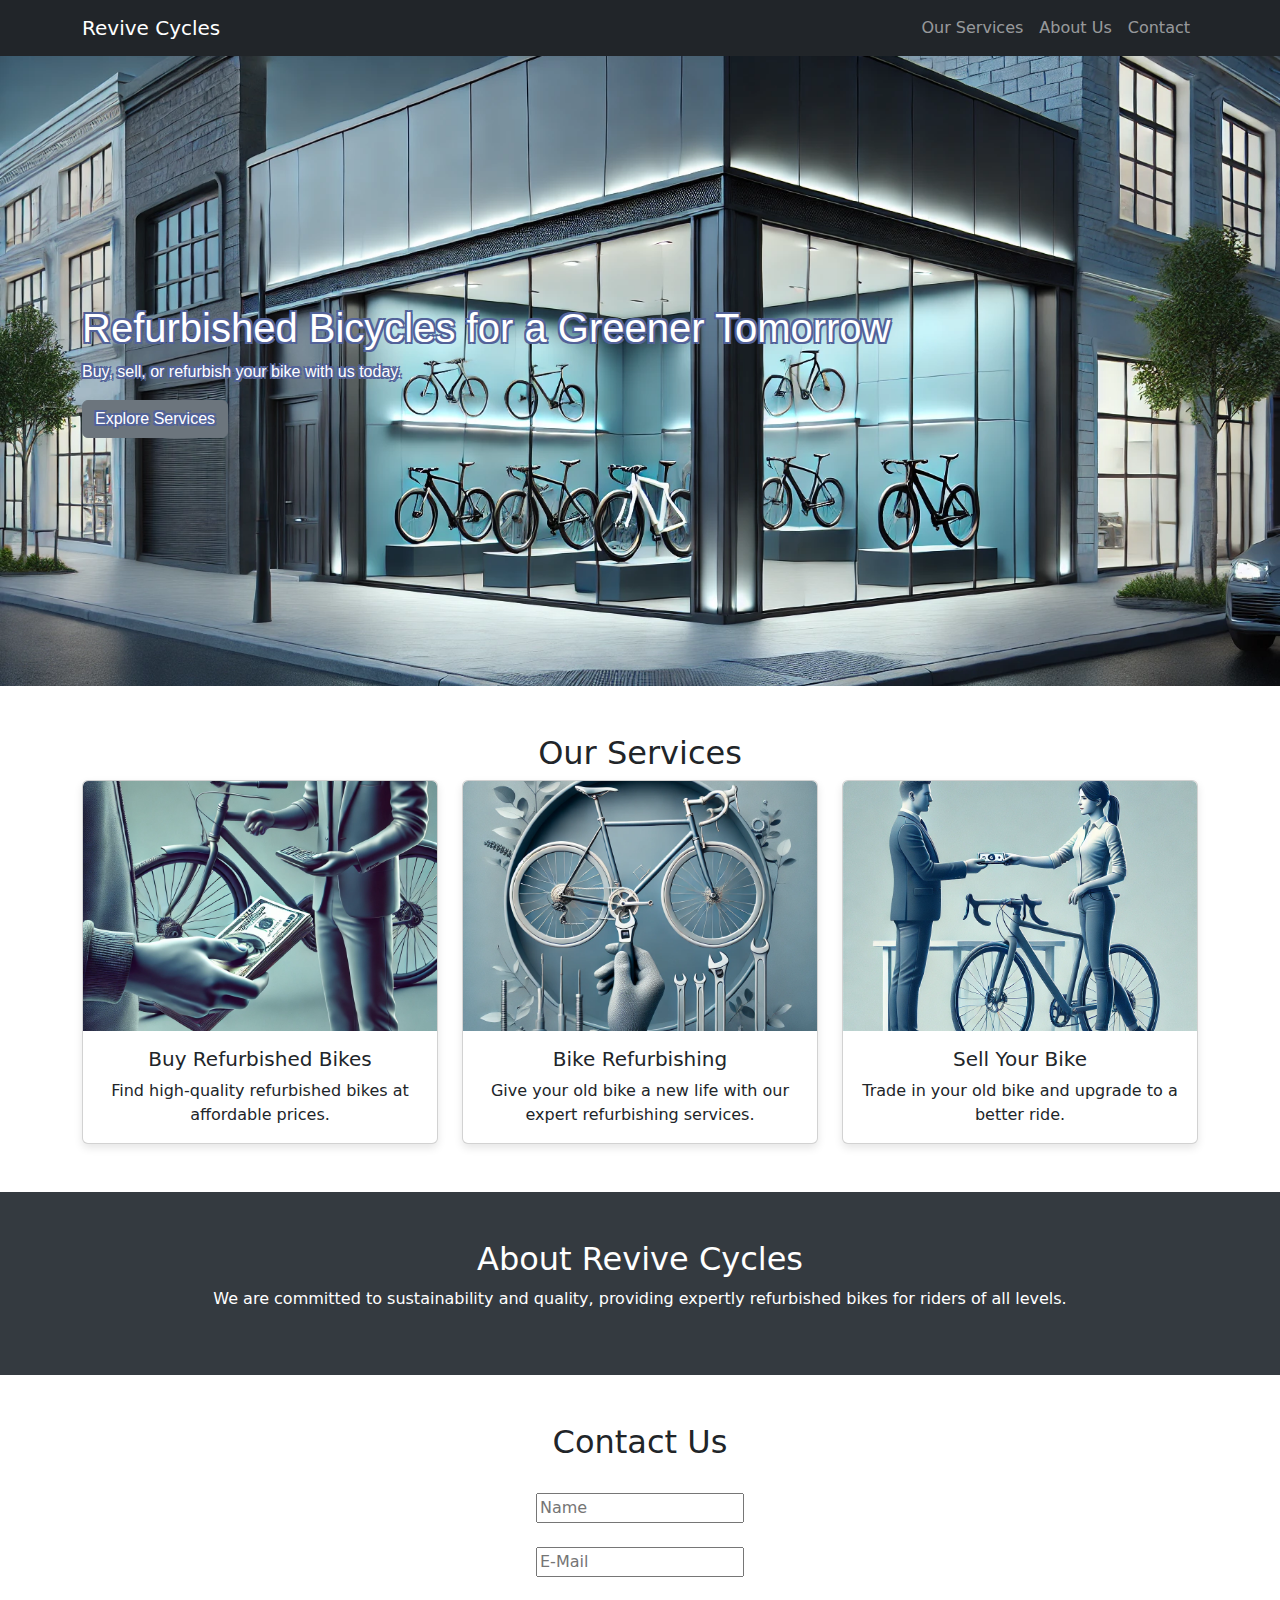
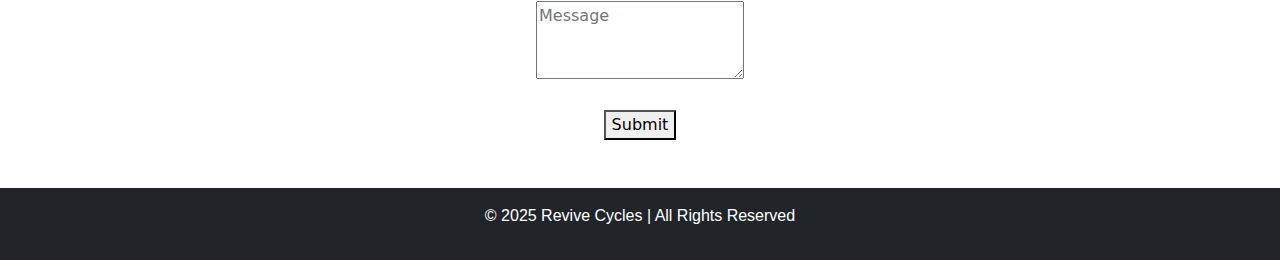
<file: index.html>
<!DOCTYPE html>
<html lang="en">

<head>
    <meta charset="UTF-8">
    <meta name="viewport" content="width=device-width, initial-scale=1.0">
    <title>Revive Cycles - Refurbished Bikes</title>
    <link rel="stylesheet" href="styles.css">
    <link rel="stylesheet" href="https://cdn.jsdelivr.net/npm/bootstrap@5.3.0/dist/css/bootstrap.min.css">
</head>

<body>

    <!-- Navigation Bar -->
    <nav class="navbar navbar-expand-lg navbar-dark bg-dark">
        <div class="container">
            <a class="navbar-brand" href="#">Revive Cycles</a>
            <button class="navbar-toggler" type="button" data-bs-toggle="collapse" data-bs-target="#navbarNav">
                <span class="navbar-toggler-icon"></span>
            </button>
            <div class="collapse navbar-collapse" id="navbarNav">
                <ul class="navbar-nav ms-auto">
                    <li class="nav-item"><a class="nav-link" href="#services">Our Services</a></li>
                    <li class="nav-item"><a class="nav-link" href="#about">About Us</a></li>
                    <li class="nav-item"><a class="nav-link" href="#contact">Contact</a></li>
                </ul>
            </div>
        </div>
    </nav>

    <!-- Hero Section -->

    <section class="hero d-flex flex-column justify-content-center align-items-center">
        <div class="container">
            <h1>Refurbished Bicycles for a Greener Tomorrow</h1>
            <p>Buy, sell, or refurbish your bike with us today.</p>
            <a href="#services" class="btn btn-secondary">Explore Services</a>
        </div>
    </section>

    <!-- Services Section -->
    <section id="services" class="container my-5">
        <h2 class="text-center">Our Services</h2>
        <div class="row text-center">
            <div class="col-md-4">
                <div class="card">
                    <img src="buy2.webp" alt="Buy Refurbished Bikes" class="card-img-top">
                    <div class="card-body">
                        <h5 class="card-title">Buy Refurbished Bikes</h5>
                        <p class="card-text">Find high-quality refurbished bikes at affordable prices.</p>
                    </div>
                </div>
            </div>
            <div class="col-md-4">
                <div class="card">
                    <img src="refurb.webp" alt="Bike Refurbishing" class="card-img-top">
                    <div class="card-body">
                        <h5 class="card-title">Bike Refurbishing</h5>
                        <p class="card-text">Give your old bike a new life with our expert refurbishing services.</p>
                    </div>
                </div>
            </div>
            <div class="col-md-4">
                <div class="card">
                    <img src="sell.webp" alt="Sell Your Bike" class="card-img-top">
                    <div class="card-body">
                        <h5 class="card-title">Sell Your Bike</h5>
                        <p class="card-text">Trade in your old bike and upgrade to a better ride.</p>
                    </div>
                </div>
            </div>
        </div>
    </section>

    <!-- About Section -->
    <section id="about" class="about text-center py-5">
        <div class="container">
            <h2>About Revive Cycles</h2>
            <p>We are committed to sustainability and quality, providing expertly refurbished bikes for riders of all levels.</p>
        </div>
    </section>

    <!-- Contact Section -->
    <section id="contact" class="container text-center my-5">
        <h2>Contact Us</h2><br>
        <!--<p>Email: info@revivecycles.com | Phone: (555) 123-4567</p>-->
    
    <form>
        
        <input type="text" id="name" name="name" placeholder="Name"><br><br>
        <input type="email" id="email" name="email" placeholder="E-Mail"><br><br>
        <textarea type="message" id="message" name="message" rows="3" cols="23" placeholder="Message"></textarea><br><br>
        <button type="submit">Submit</button>
    </form>
    </section>
    <!-- Footer -->
    <footer class="bg-dark text-white text-center py-3">
        <p>&copy; 2025 Revive Cycles | All Rights Reserved</p>
    </footer>

    <!-- Bootstrap JS -->
    <script src="https://cdn.jsdelivr.net/npm/bootstrap@5.3.0/dist/js/bootstrap.bundle.min.js"></script>

</body>
</html>
</file>
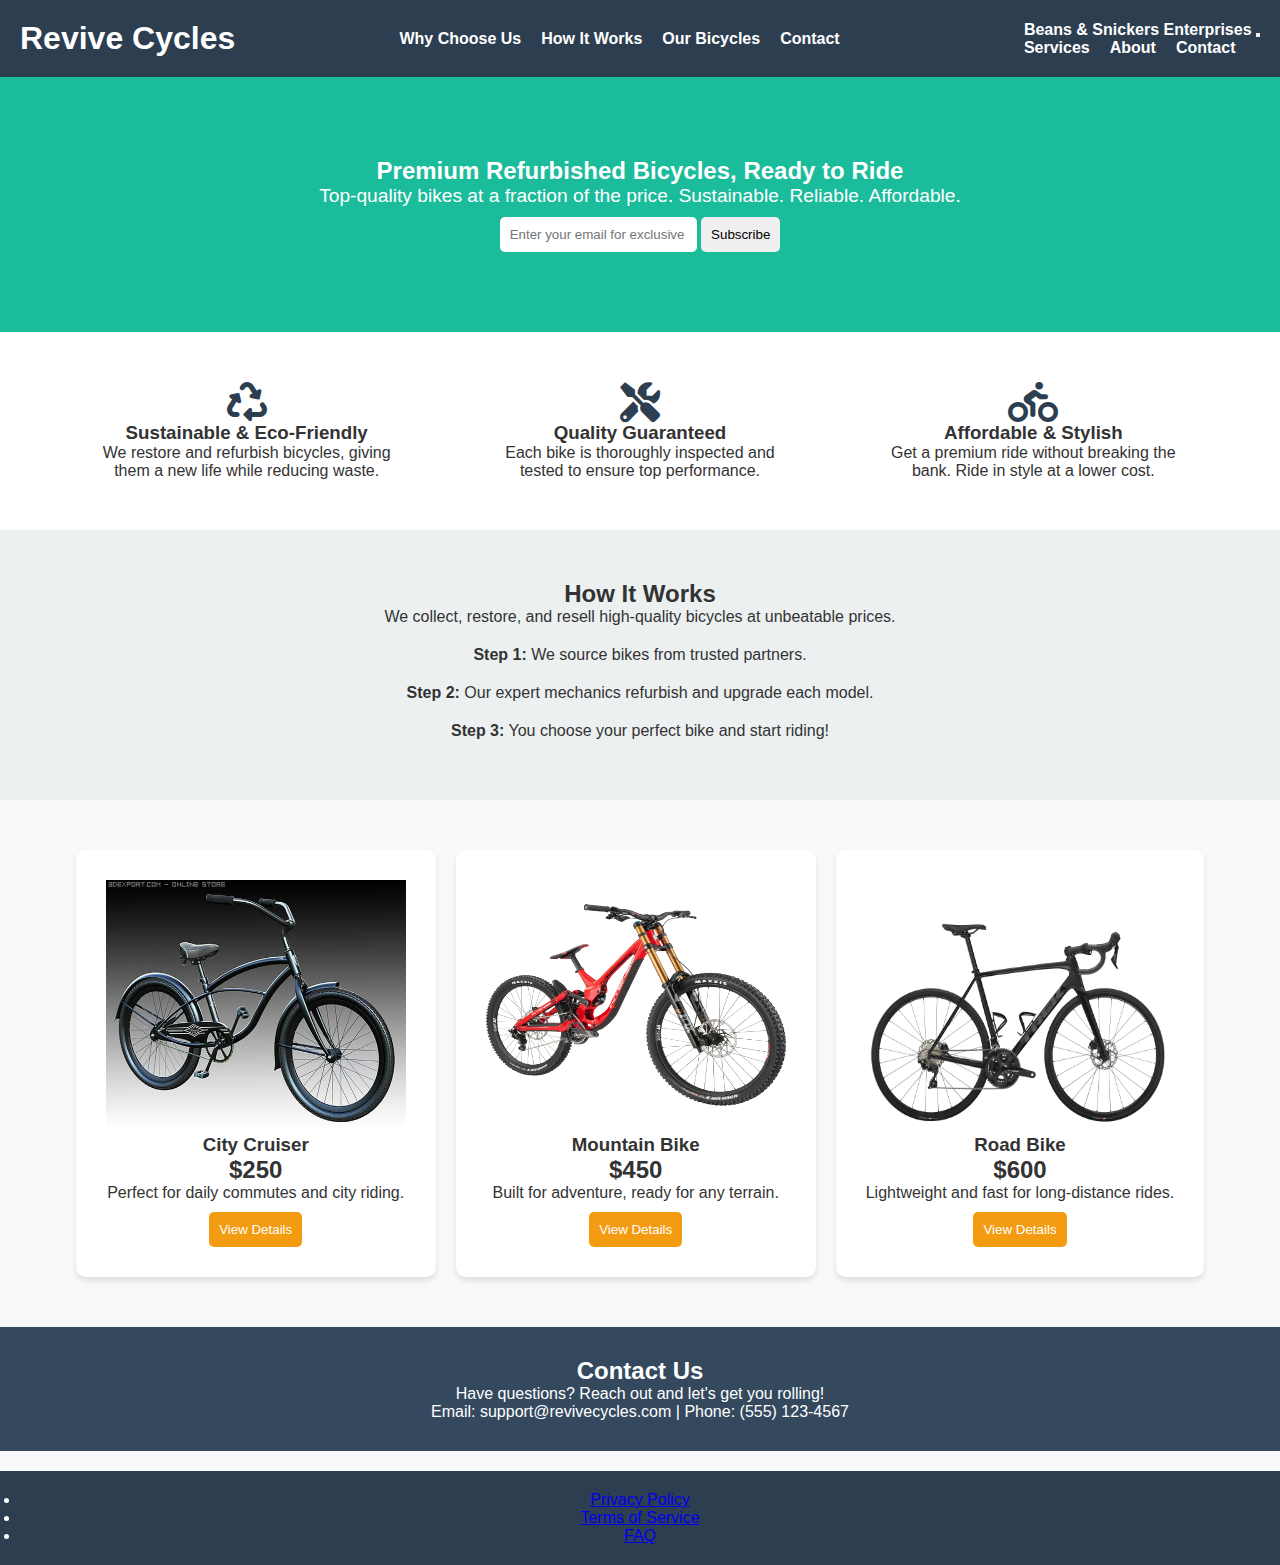
<file: i2.html>
<!DOCTYPE html>
<html lang="en">

<head>
    <meta charset="UTF-8">
    <meta name="viewport" content="width=device-width, initial-scale=1.0">
    <title>Revive Cycles - Refurbished Bicycles</title>
    <link rel="stylesheet" href="s2.css">
    <link rel="stylesheet" href="https://cdnjs.cloudflare.com/ajax/libs/font-awesome/6.0.0/css/all.min.css">
</head>

<body>

    <header id="header">
        <div class="logo">
            <h1>Revive Cycles</h1>
        </div>

        <div id="menu-icon">&#9776;</div>

        <nav id="nav-bar">
            <ul>
                <li><a class="nav-link" href="#features">Why Choose Us</a></li>
                <li><a class="nav-link" href="#how-it-works">How It Works</a></li>
                <li><a class="nav-link" href="#pricing">Our Bicycles</a></li>
                <li><a class="nav-link" href="#contact">Contact</a></li>
            </ul>
        </nav>
        <nav class="navbar navbar-expand-lg navbar-light bg-light">
            <div class="container">
                <a class="navbar-brand" href="#">Beans &amp; Snickers Enterprises</a>
                <button class="navbar-toggler" type="button" data-bs-toggle="collapse" data-bs-target="#navbarNav">
                    <span class="navbar-toggler-icon"></span>
                </button>
                <div class="collapse navbar-collapse" id="navbarNav">
                    <ul class="navbar-nav ms-auto">
                        <li class="nav-item"><a class="nav-link" href="#services">Services</a></li>
                        <li class="nav-item"><a class="nav-link" href="#about">About</a></li>
                        <li class="nav-item"><a class="nav-link" href="#contact">Contact</a></li>
                    </ul>
                </div>
            </div>
        </nav>
    </header>

    <section id="hero">
        <h2>Premium Refurbished Bicycles, Ready to Ride</h2>
        <p>Top-quality bikes at a fraction of the price. Sustainable. Reliable. Affordable.</p>
        <form id="form" action="#">
            <input type="email" id="email" name="email" placeholder="Enter your email for exclusive deals">
            <input type="submit" id="submit" value="Subscribe">
        </form>
    </section>

    <section id="features">
        <div class="feature">
            <i class="fas fa-recycle"></i>
            <h3>Sustainable & Eco-Friendly</h3>
            <p>We restore and refurbish bicycles, giving them a new life while reducing waste.</p>
        </div>

        <div class="feature">
            <i class="fas fa-tools"></i>
            <h3>Quality Guaranteed</h3>
            <p>Each bike is thoroughly inspected and tested to ensure top performance.</p>
        </div>

        <div class="feature">
            <i class="fas fa-biking"></i>
            <h3>Affordable & Stylish</h3>
            <p>Get a premium ride without breaking the bank. Ride in style at a lower cost.</p> 
        </div>
    </section>

    <section id="how-it-works">
        <h2>How It Works</h2>
        <p>We collect, restore, and resell high-quality bicycles at unbeatable prices.</p>
        <ul>
            <li><strong>Step 1:</strong> We source bikes from trusted partners.</li>
            <li><strong>Step 2:</strong> Our expert mechanics refurbish and upgrade each model.</li>
            <li><strong>Step 3:</strong> You choose your perfect bike and start riding!</li>
        </ul>
    </section>

    <section id="pricing">
        <div class="product">
            <img src="cc.jpg" width="300" height="250" alt="City Cruiser"></img>
            <h3>City Cruiser</h3>
            <h2>$250</h2>
            <p>Perfect for daily commutes and city riding.</p>
            <button class="btn">View Details</button>
        </div>

        <div class="product">
            <img src="mb.webp" width="300" height="250" alt="City Cruiser"></img>
            <h3>Mountain Bike</h3>
            <h2>$450</h2>
            <p>Built for adventure, ready for any terrain.</p>
            <button class="btn">View Details</button>
        </div>

        <div class="product">
            <img src="rb.jpg" width="300" height="250" alt="City Cruiser"></img>
            <h3>Road Bike</h3>
            <h2>$600</h2>
            <p>Lightweight and fast for long-distance rides.</p>
            <button class="btn">View Details</button>
        </div>
    </section>

    <section id="contact">
        <h2>Contact Us</h2>
        <p>Have questions? Reach out and let's get you rolling!</p>
        <p>Email: support@revivecycles.com | Phone: (555) 123-4567</p>
    </section>

    <footer>
        <ul>
            <li><a href="#">Privacy Policy</a></li>
            <li><a href="#">Terms of Service</a></li>
            <li><a href="#">FAQ</a></li>
        </ul>
    </footer>

    <script>
        document.getElementById('menu-icon').addEventListener('click', function () {
            document.getElementById('nav-bar').classList.toggle('active');
        });
    </script>

</body>

</html>
</file>
<file: styles.css>
/* Global Reset */
body {
    font-family: 'Arial', sans-serif;
    line-height: 1.6;
    background-color: #f8f9fa;
}

/* Hero Section */
.hero {
    max-width: 100%;
    height: 70vh;
    background: url('front.webp') no-repeat center center/cover;
    color: white;
    text-shadow: 2px 2px 4px rgba(52, 73, 105, 0.5);
    text-shadow:
        -1px -1px 0 rgb(82, 98, 153),
         1px -1px 0 rgb(82, 98, 153),
        -1px  1px 0 rgb(82, 98, 153),
         1px  1px 0 rgb(82, 98, 153),
        -2px -2px 0 rgb(82, 98, 153),
         2px -2px 0 rgb(82, 98, 153),
        -2px  2px 0 rgb(82, 98, 153),
         2px  2px 0 rgb(82, 98, 153);
    padding: 50px;
    font-family:'Lucida Sans', 'Lucida Sans Regular', 'Lucida Grande', 'Lucida Sans Unicode', Geneva, Verdana, sans-serif;
}

/* Services Section */
.card {
    border: none;
    box-shadow: 0 4px 8px rgba(0, 0, 0, 0.1);
    transition: transform 0.3s ease-in-out;
    overflow: hidden;
}

.card:hover {
    transform: scale(1.05);
}

.card:focus {
    transform: scale(1.05);
}

/* Responsive Image for Cards */
.card-img-top {
    max-width: 100%;
    height: auto;
    max-height: 250px; /* Ensures image doesn't get too tall */
    object-fit: cover; /* Ensures images maintain aspect ratio */
}

/* About Section */
.about {
    background: #343a40;
    color: white;
}

/* Contact Section */
#contact p {
    font-size: 1.2em;

}
.contact form {
    display: flex;
    flex-direction: column;
    align-items: center;
}
/* Footer */
footer {
    background: #212529;
    font-family:'Lucida Sans', 'Lucida Sans Regular', 'Lucida Grande', 'Lucida Sans Unicode', Geneva, Verdana, sans-serif;
    text-align: center;
}
</file>
<file: s2.css>
/* Global Reset */
* {
    margin: 0;
    padding: 0;
    box-sizing: border-box;
    font-family: 'Arial', sans-serif;
}

/* Body Styling */
body {
    background-color: #f8f9fa;
    color: #333;
    text-align: center;
}

/* Header Styling */
#header {
    display: flex;
    justify-content: space-between;
    align-items: center;
    background: #2c3e50;
    color: white;
    padding: 20px;
}

#menu-icon {
    display: none;
    font-size: 24px;
    cursor: pointer;
}

nav ul {
    list-style: none;
    display: flex;
}

nav ul li {
    margin-right: 20px;
}

nav a {
    text-decoration: none;
    color: white;
    font-weight: bold;
    transition: 0.3s;
}

nav a:hover {
    color: #f39c12;
}

/* Hero Section */
#hero {
    background: #1abc9c;
    color: white;
    padding: 80px 20px;
}

#hero p {
    font-size: 1.2em;
}

#form input {
    padding: 10px;
    border: none;
    border-radius: 5px;
    margin-top: 10px;
}

/* Features Section */
#features {
    display: flex;
    justify-content: space-around;
    padding: 50px;
    background: white;
}

.feature {
    max-width: 300px;
    text-align: center;
}

.feature i {
    font-size: 40px;
    color: #2c3e50;
}

/* How It Works Section */
#how-it-works {
    padding: 50px;
    background: #ecf0f1;
}

#how-it-works ul {
    list-style: none;
    margin-top: 10px;
}

#how-it-works li {
    padding: 10px;
}

/* Pricing Section */
#pricing {
    display: flex;
    justify-content: center;
    gap: 20px;
    padding: 50px;
}

.product {
    background: white;
    padding: 30px;
    border-radius: 10px;
    box-shadow: 0px 4px 6px rgba(0, 0, 0, 0.1);
}

.btn {
    background: #f39c12;
    color: white;
    border: none;
    padding: 10px;
    cursor: pointer;
    margin-top: 10px;
    border-radius: 5px;
}

.btn:hover {
    background: #e67e22;
}

/* Contact Section */
#contact {
    padding: 30px;
    background: #34495e;
    color: white;
}

/* Footer */
footer {
    background: #2c3e50;
    color: white;
    padding: 20px;
    margin-top: 20px;
}

/* Responsive */
@media (max-width: 768px) {
    #menu-icon {
        display: block;
    }

    nav ul {
        flex-direction: column;
        display: none;
    }

    nav ul.active {
        display: flex;
    }

    #features, #pricing {
        flex-direction: column;
    }
}
</file>
